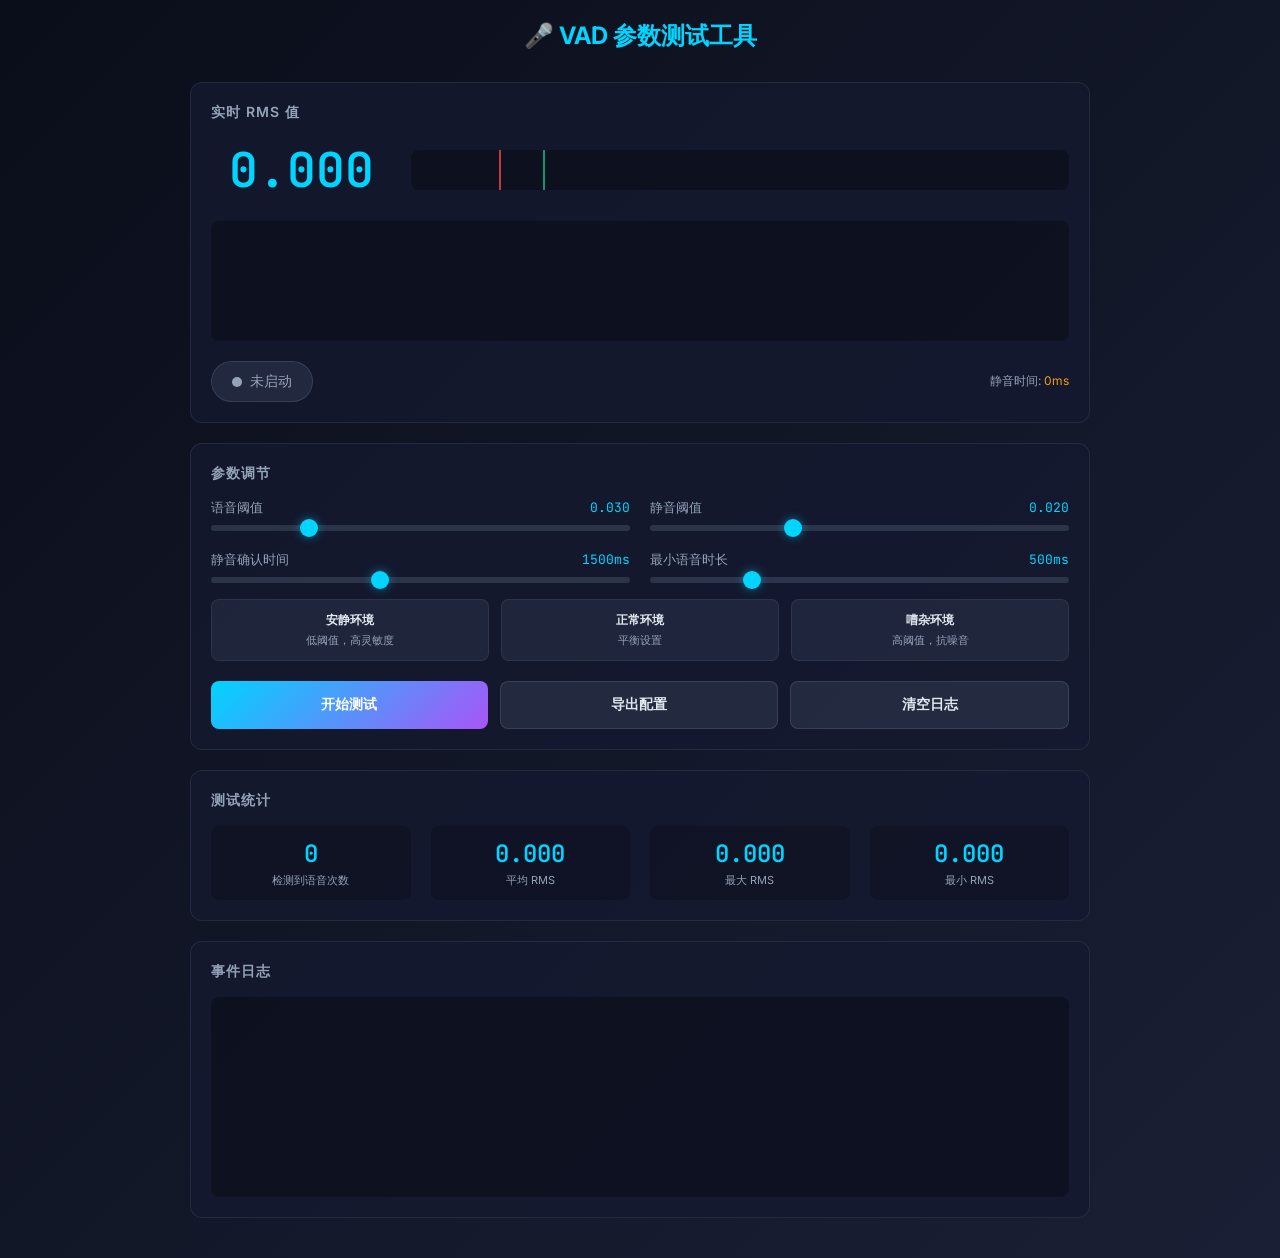
<file: static/vad_test.html>
<!DOCTYPE html>
<html lang="zh-CN">
<head>
    <meta charset="UTF-8">
    <meta name="viewport" content="width=device-width, initial-scale=1.0">
    <title>VAD 参数测试工具</title>
    <link href="https://fonts.googleapis.com/css2?family=Inter:wght@400;500;600&family=JetBrains+Mono&display=swap" rel="stylesheet">
    <style>
        * {
            margin: 0;
            padding: 0;
            box-sizing: border-box;
        }
        
        body {
            font-family: 'Inter', sans-serif;
            background: linear-gradient(135deg, #0a0e1a 0%, #1a1f35 100%);
            color: #e2e8f0;
            min-height: 100vh;
            padding: 20px;
        }
        
        .container {
            max-width: 900px;
            margin: 0 auto;
        }
        
        h1 {
            text-align: center;
            margin-bottom: 30px;
            font-size: 24px;
            color: #00d4ff;
        }
        
        .card {
            background: rgba(20, 26, 48, 0.8);
            border: 1px solid rgba(100, 116, 139, 0.2);
            border-radius: 12px;
            padding: 20px;
            margin-bottom: 20px;
        }
        
        .card-title {
            font-size: 14px;
            font-weight: 600;
            color: #94a3b8;
            margin-bottom: 16px;
            text-transform: uppercase;
            letter-spacing: 1px;
        }
        
        /* RMS 显示 */
        .rms-display {
            display: flex;
            align-items: center;
            gap: 20px;
            margin-bottom: 20px;
        }
        
        .rms-value {
            font-family: 'JetBrains Mono', monospace;
            font-size: 48px;
            font-weight: 600;
            color: #00d4ff;
            min-width: 180px;
            text-align: center;
        }
        
        .rms-bar-container {
            flex: 1;
            height: 40px;
            background: rgba(0, 0, 0, 0.3);
            border-radius: 8px;
            overflow: hidden;
            position: relative;
        }
        
        .rms-bar {
            height: 100%;
            background: linear-gradient(90deg, #10b981 0%, #f59e0b 50%, #ef4444 100%);
            transition: width 0.05s;
            width: 0%;
        }
        
        .threshold-marker {
            position: absolute;
            top: 0;
            bottom: 0;
            width: 2px;
            background: #fff;
            opacity: 0.8;
        }
        
        .threshold-marker.speech {
            background: #10b981;
        }
        
        .threshold-marker.silence {
            background: #ef4444;
        }
        
        /* 波形图 */
        .waveform-container {
            height: 120px;
            background: rgba(0, 0, 0, 0.3);
            border-radius: 8px;
            overflow: hidden;
            margin-bottom: 20px;
        }
        
        #waveform {
            width: 100%;
            height: 100%;
        }
        
        /* 状态指示 */
        .status-row {
            display: flex;
            align-items: center;
            gap: 20px;
        }
        
        .status-badge {
            display: flex;
            align-items: center;
            gap: 8px;
            padding: 10px 20px;
            border-radius: 9999px;
            font-size: 14px;
            font-weight: 500;
            background: rgba(100, 116, 139, 0.2);
            border: 1px solid rgba(100, 116, 139, 0.3);
        }
        
        .status-badge.idle {
            background: rgba(100, 116, 139, 0.2);
            color: #94a3b8;
        }
        
        .status-badge.listening {
            background: rgba(0, 212, 255, 0.15);
            border-color: rgba(0, 212, 255, 0.4);
            color: #00d4ff;
        }
        
        .status-badge.speaking {
            background: rgba(16, 185, 129, 0.15);
            border-color: rgba(16, 185, 129, 0.4);
            color: #10b981;
        }
        
        .status-badge.silence {
            background: rgba(245, 158, 11, 0.15);
            border-color: rgba(245, 158, 11, 0.4);
            color: #f59e0b;
        }
        
        .status-dot {
            width: 10px;
            height: 10px;
            border-radius: 50%;
            background: currentColor;
        }
        
        .status-badge.listening .status-dot,
        .status-badge.speaking .status-dot {
            animation: pulse 1s infinite;
        }
        
        @keyframes pulse {
            0%, 100% { opacity: 1; transform: scale(1); }
            50% { opacity: 0.5; transform: scale(1.2); }
        }
        
        /* 参数控制 */
        .param-grid {
            display: grid;
            grid-template-columns: repeat(2, 1fr);
            gap: 20px;
        }
        
        .param-item {
            display: flex;
            flex-direction: column;
            gap: 8px;
        }
        
        .param-label {
            display: flex;
            justify-content: space-between;
            font-size: 13px;
            color: #94a3b8;
        }
        
        .param-value {
            font-family: 'JetBrains Mono', monospace;
            color: #00d4ff;
        }
        
        input[type="range"] {
            width: 100%;
            height: 6px;
            -webkit-appearance: none;
            background: rgba(100, 116, 139, 0.3);
            border-radius: 3px;
            outline: none;
        }
        
        input[type="range"]::-webkit-slider-thumb {
            -webkit-appearance: none;
            width: 18px;
            height: 18px;
            border-radius: 50%;
            background: #00d4ff;
            cursor: pointer;
            box-shadow: 0 0 10px rgba(0, 212, 255, 0.5);
        }
        
        /* 按钮 */
        .btn-row {
            display: flex;
            gap: 12px;
            margin-top: 20px;
        }
        
        .btn {
            flex: 1;
            padding: 14px 24px;
            border: none;
            border-radius: 8px;
            font-size: 14px;
            font-weight: 600;
            cursor: pointer;
            transition: all 0.2s;
        }
        
        .btn-primary {
            background: linear-gradient(135deg, #00d4ff 0%, #a855f7 100%);
            color: #fff;
        }
        
        .btn-primary:hover {
            box-shadow: 0 0 20px rgba(0, 212, 255, 0.4);
        }
        
        .btn-secondary {
            background: rgba(100, 116, 139, 0.2);
            color: #e2e8f0;
            border: 1px solid rgba(100, 116, 139, 0.3);
        }
        
        .btn-secondary:hover {
            background: rgba(100, 116, 139, 0.3);
        }
        
        .btn-danger {
            background: linear-gradient(135deg, #ef4444 0%, #dc2626 100%);
            color: #fff;
        }
        
        /* 日志 */
        .log-container {
            height: 200px;
            overflow-y: auto;
            background: rgba(0, 0, 0, 0.3);
            border-radius: 8px;
            padding: 12px;
            font-family: 'JetBrains Mono', monospace;
            font-size: 12px;
        }
        
        .log-entry {
            margin-bottom: 4px;
            padding: 4px 8px;
            border-radius: 4px;
        }
        
        .log-entry.info {
            color: #94a3b8;
        }
        
        .log-entry.speech {
            background: rgba(16, 185, 129, 0.15);
            color: #10b981;
        }
        
        .log-entry.silence {
            background: rgba(245, 158, 11, 0.15);
            color: #f59e0b;
        }
        
        .log-entry.event {
            background: rgba(0, 212, 255, 0.15);
            color: #00d4ff;
        }
        
        /* 推荐参数 */
        .recommendations {
            display: grid;
            grid-template-columns: repeat(3, 1fr);
            gap: 12px;
            margin-top: 16px;
        }
        
        .preset-btn {
            padding: 12px;
            background: rgba(100, 116, 139, 0.15);
            border: 1px solid rgba(100, 116, 139, 0.2);
            border-radius: 8px;
            color: #e2e8f0;
            font-size: 12px;
            cursor: pointer;
            transition: all 0.2s;
            text-align: center;
        }
        
        .preset-btn:hover {
            background: rgba(0, 212, 255, 0.15);
            border-color: rgba(0, 212, 255, 0.3);
        }
        
        .preset-btn .preset-name {
            font-weight: 600;
            margin-bottom: 4px;
        }
        
        .preset-btn .preset-desc {
            color: #94a3b8;
            font-size: 11px;
        }
        
        /* 统计 */
        .stats-row {
            display: flex;
            gap: 20px;
            margin-top: 16px;
        }
        
        .stat-item {
            flex: 1;
            text-align: center;
            padding: 12px;
            background: rgba(0, 0, 0, 0.2);
            border-radius: 8px;
        }
        
        .stat-value {
            font-family: 'JetBrains Mono', monospace;
            font-size: 24px;
            font-weight: 600;
            color: #00d4ff;
        }
        
        .stat-label {
            font-size: 11px;
            color: #94a3b8;
            margin-top: 4px;
        }
    </style>
</head>
<body>
    <div class="container">
        <h1>🎤 VAD 参数测试工具</h1>
        
        <!-- RMS 显示 -->
        <div class="card">
            <div class="card-title">实时 RMS 值</div>
            <div class="rms-display">
                <div class="rms-value" id="rms-value">0.000</div>
                <div class="rms-bar-container">
                    <div class="rms-bar" id="rms-bar"></div>
                    <div class="threshold-marker silence" id="silence-marker"></div>
                    <div class="threshold-marker speech" id="speech-marker"></div>
                </div>
            </div>
            
            <!-- 波形图 -->
            <div class="waveform-container">
                <canvas id="waveform"></canvas>
            </div>
            
            <!-- 状态 -->
            <div class="status-row">
                <div class="status-badge idle" id="status-badge">
                    <span class="status-dot"></span>
                    <span id="status-text">未启动</span>
                </div>
                <div style="flex: 1;"></div>
                <div style="font-size: 12px; color: #94a3b8;">
                    静音时间: <span id="silence-time" style="color: #f59e0b;">0ms</span>
                </div>
            </div>
        </div>
        
        <!-- 参数控制 -->
        <div class="card">
            <div class="card-title">参数调节</div>
            <div class="param-grid">
                <div class="param-item">
                    <div class="param-label">
                        <span>语音阈值</span>
                        <span class="param-value" id="speech-threshold-value">0.030</span>
                    </div>
                    <input type="range" id="speech-threshold" min="0.01" max="0.10" step="0.005" value="0.03">
                </div>
                <div class="param-item">
                    <div class="param-label">
                        <span>静音阈值</span>
                        <span class="param-value" id="silence-threshold-value">0.020</span>
                    </div>
                    <input type="range" id="silence-threshold" min="0.005" max="0.05" step="0.005" value="0.02">
                </div>
                <div class="param-item">
                    <div class="param-label">
                        <span>静音确认时间</span>
                        <span class="param-value" id="silence-duration-value">1500ms</span>
                    </div>
                    <input type="range" id="silence-duration" min="500" max="3000" step="100" value="1500">
                </div>
                <div class="param-item">
                    <div class="param-label">
                        <span>最小语音时长</span>
                        <span class="param-value" id="min-speech-duration-value">500ms</span>
                    </div>
                    <input type="range" id="min-speech-duration" min="200" max="1500" step="100" value="500">
                </div>
            </div>
            
            <!-- 预设 -->
            <div class="recommendations">
                <div class="preset-btn" onclick="applyPreset('quiet')">
                    <div class="preset-name">安静环境</div>
                    <div class="preset-desc">低阈值，高灵敏度</div>
                </div>
                <div class="preset-btn" onclick="applyPreset('normal')">
                    <div class="preset-name">正常环境</div>
                    <div class="preset-desc">平衡设置</div>
                </div>
                <div class="preset-btn" onclick="applyPreset('noisy')">
                    <div class="preset-name">嘈杂环境</div>
                    <div class="preset-desc">高阈值，抗噪音</div>
                </div>
            </div>
            
            <div class="btn-row">
                <button class="btn btn-primary" id="start-btn" onclick="toggleVAD()">开始测试</button>
                <button class="btn btn-secondary" onclick="exportConfig()">导出配置</button>
                <button class="btn btn-secondary" onclick="clearLog()">清空日志</button>
            </div>
        </div>
        
        <!-- 统计 -->
        <div class="card">
            <div class="card-title">测试统计</div>
            <div class="stats-row">
                <div class="stat-item">
                    <div class="stat-value" id="speech-count">0</div>
                    <div class="stat-label">检测到语音次数</div>
                </div>
                <div class="stat-item">
                    <div class="stat-value" id="avg-rms">0.000</div>
                    <div class="stat-label">平均 RMS</div>
                </div>
                <div class="stat-item">
                    <div class="stat-value" id="max-rms">0.000</div>
                    <div class="stat-label">最大 RMS</div>
                </div>
                <div class="stat-item">
                    <div class="stat-value" id="min-rms">0.000</div>
                    <div class="stat-label">最小 RMS</div>
                </div>
            </div>
        </div>
        
        <!-- 日志 -->
        <div class="card">
            <div class="card-title">事件日志</div>
            <div class="log-container" id="log-container"></div>
        </div>
    </div>

    <script>
        // VAD 测试器
        class VADTester {
            constructor() {
                this.audioContext = null;
                this.analyser = null;
                this.mediaStream = null;
                this.isRunning = false;
                this.animationFrameId = null;
                
                this.config = {
                    silenceThreshold: 0.02,
                    speechThreshold: 0.03,
                    silenceDuration: 1500,
                    minSpeechDuration: 500
                };
                
                this.state = 'idle';
                this.silenceTimer = null;
                this.speechStartTime = null;
                this.silenceStartTime = null;
                
                this.rmsHistory = [];
                this.maxHistoryLength = 100;
                
                this.stats = {
                    speechCount: 0,
                    rmsSum: 0,
                    rmsCount: 0,
                    maxRms: 0,
                    minRms: 1
                };
                
                this.waveformData = [];
                this.waveformCanvas = document.getElementById('waveform');
                this.waveformCtx = this.waveformCanvas.getContext('2d');
                
                this.initCanvas();
                this.bindControls();
            }
            
            initCanvas() {
                const rect = this.waveformCanvas.parentElement.getBoundingClientRect();
                this.waveformCanvas.width = rect.width;
                this.waveformCanvas.height = rect.height;
            }
            
            bindControls() {
                document.getElementById('speech-threshold').addEventListener('input', (e) => {
                    this.config.speechThreshold = parseFloat(e.target.value);
                    document.getElementById('speech-threshold-value').textContent = this.config.speechThreshold.toFixed(3);
                    this.updateThresholdMarkers();
                });
                
                document.getElementById('silence-threshold').addEventListener('input', (e) => {
                    this.config.silenceThreshold = parseFloat(e.target.value);
                    document.getElementById('silence-threshold-value').textContent = this.config.silenceThreshold.toFixed(3);
                    this.updateThresholdMarkers();
                });
                
                document.getElementById('silence-duration').addEventListener('input', (e) => {
                    this.config.silenceDuration = parseInt(e.target.value);
                    document.getElementById('silence-duration-value').textContent = this.config.silenceDuration + 'ms';
                });
                
                document.getElementById('min-speech-duration').addEventListener('input', (e) => {
                    this.config.minSpeechDuration = parseInt(e.target.value);
                    document.getElementById('min-speech-duration-value').textContent = this.config.minSpeechDuration + 'ms';
                });
                
                this.updateThresholdMarkers();
            }
            
            updateThresholdMarkers() {
                const speechPos = (this.config.speechThreshold / 0.15) * 100;
                const silencePos = (this.config.silenceThreshold / 0.15) * 100;
                
                document.getElementById('speech-marker').style.left = speechPos + '%';
                document.getElementById('silence-marker').style.left = silencePos + '%';
            }
            
            async start() {
                try {
                    this.mediaStream = await navigator.mediaDevices.getUserMedia({
                        audio: {
                            sampleRate: 16000,
                            channelCount: 1,
                            echoCancellation: true,
                            noiseSuppression: true
                        }
                    });
                    
                    this.audioContext = new AudioContext({ sampleRate: 16000 });
                    const source = this.audioContext.createMediaStreamSource(this.mediaStream);
                    this.analyser = this.audioContext.createAnalyser();
                    this.analyser.fftSize = 512;
                    this.analyser.smoothingTimeConstant = 0.3;
                    source.connect(this.analyser);
                    
                    this.isRunning = true;
                    this.updateStatus('listening', '监听中...');
                    this.log('开始监听', 'event');
                    
                    this.detect();
                    
                } catch (error) {
                    this.log('错误: ' + error.message, 'error');
                    alert('无法访问麦克风: ' + error.message);
                }
            }
            
            stop() {
                this.isRunning = false;
                
                if (this.animationFrameId) {
                    cancelAnimationFrame(this.animationFrameId);
                }
                
                if (this.mediaStream) {
                    this.mediaStream.getTracks().forEach(track => track.stop());
                }
                
                if (this.audioContext) {
                    this.audioContext.close();
                }
                
                this.updateStatus('idle', '已停止');
                this.log('停止监听', 'event');
            }
            
            detect() {
                if (!this.isRunning) return;
                
                const dataArray = new Float32Array(this.analyser.fftSize);
                this.analyser.getFloatTimeDomainData(dataArray);
                
                const rms = this.calculateRMS(dataArray);
                this.updateRMSDisplay(rms);
                this.updateWaveform(dataArray);
                this.updateStats(rms);
                
                const now = Date.now();
                
                if (rms > this.config.speechThreshold) {
                    if (this.state !== 'speaking') {
                        if (!this.speechStartTime) {
                            this.speechStartTime = now;
                        } else if (now - this.speechStartTime >= this.config.minSpeechDuration) {
                            this.setState('speaking');
                            this.log(`检测到语音开始 (RMS: ${rms.toFixed(4)})`, 'speech');
                        }
                    } else {
                        this.silenceStartTime = null;
                        document.getElementById('silence-time').textContent = '0ms';
                    }
                } else if (rms < this.config.silenceThreshold && this.state === 'speaking') {
                    if (!this.silenceStartTime) {
                        this.silenceStartTime = now;
                    }
                    const silenceTime = now - this.silenceStartTime;
                    document.getElementById('silence-time').textContent = silenceTime + 'ms';
                    
                    if (silenceTime >= this.config.silenceDuration) {
                        this.setState('silence');
                        this.log(`检测到语音结束 (静音 ${silenceTime}ms)`, 'silence');
                        this.stats.speechCount++;
                        document.getElementById('speech-count').textContent = this.stats.speechCount;
                        
                        setTimeout(() => {
                            if (this.isRunning && this.state === 'silence') {
                                this.setState('listening');
                            }
                        }, 500);
                    }
                }
                
                this.animationFrameId = requestAnimationFrame(() => this.detect());
            }
            
            calculateRMS(dataArray) {
                let sum = 0;
                for (let i = 0; i < dataArray.length; i++) {
                    sum += dataArray[i] * dataArray[i];
                }
                return Math.sqrt(sum / dataArray.length);
            }
            
            updateRMSDisplay(rms) {
                document.getElementById('rms-value').textContent = rms.toFixed(4);
                
                const percentage = Math.min((rms / 0.15) * 100, 100);
                document.getElementById('rms-bar').style.width = percentage + '%';
                
                this.rmsHistory.push(rms);
                if (this.rmsHistory.length > this.maxHistoryLength) {
                    this.rmsHistory.shift();
                }
            }
            
            updateWaveform(dataArray) {
                const canvas = this.waveformCanvas;
                const ctx = this.waveformCtx;
                const width = canvas.width;
                const height = canvas.height;
                
                ctx.fillStyle = 'rgba(10, 14, 26, 0.3)';
                ctx.fillRect(0, 0, width, height);
                
                ctx.beginPath();
                ctx.strokeStyle = '#00d4ff';
                ctx.lineWidth = 1;
                
                const sliceWidth = width / dataArray.length;
                let x = 0;
                
                for (let i = 0; i < dataArray.length; i++) {
                    const v = dataArray[i];
                    const y = (v + 1) / 2 * height;
                    
                    if (i === 0) {
                        ctx.moveTo(x, y);
                    } else {
                        ctx.lineTo(x, y);
                    }
                    x += sliceWidth;
                }
                
                ctx.stroke();
                
                // 绘制阈值线
                const speechY = height - (this.config.speechThreshold / 0.5) * height;
                const silenceY = height - (this.config.silenceThreshold / 0.5) * height;
                
                ctx.strokeStyle = 'rgba(16, 185, 129, 0.5)';
                ctx.beginPath();
                ctx.moveTo(0, speechY);
                ctx.lineTo(width, speechY);
                ctx.stroke();
                
                ctx.strokeStyle = 'rgba(239, 68, 68, 0.5)';
                ctx.beginPath();
                ctx.moveTo(0, silenceY);
                ctx.lineTo(width, silenceY);
                ctx.stroke();
            }
            
            updateStats(rms) {
                this.stats.rmsSum += rms;
                this.stats.rmsCount++;
                this.stats.maxRms = Math.max(this.stats.maxRms, rms);
                this.stats.minRms = Math.min(this.stats.minRms, rms);
                
                const avg = this.stats.rmsSum / this.stats.rmsCount;
                document.getElementById('avg-rms').textContent = avg.toFixed(4);
                document.getElementById('max-rms').textContent = this.stats.maxRms.toFixed(4);
                document.getElementById('min-rms').textContent = this.stats.minRms.toFixed(4);
            }
            
            setState(state) {
                this.state = state;
                this.speechStartTime = null;
                this.silenceStartTime = null;
                
                const badge = document.getElementById('status-badge');
                badge.className = 'status-badge ' + state;
                
                const texts = {
                    'idle': '未启动',
                    'listening': '监听中...',
                    'speaking': '说话中',
                    'silence': '静音检测中'
                };
                document.getElementById('status-text').textContent = texts[state] || state;
            }
            
            updateStatus(state, text) {
                const badge = document.getElementById('status-badge');
                badge.className = 'status-badge ' + state;
                document.getElementById('status-text').textContent = text;
            }
            
            log(message, type = 'info') {
                const container = document.getElementById('log-container');
                const entry = document.createElement('div');
                entry.className = 'log-entry ' + type;
                
                const time = new Date().toLocaleTimeString();
                entry.textContent = `[${time}] ${message}`;
                
                container.appendChild(entry);
                container.scrollTop = container.scrollHeight;
            }
            
            setConfig(config) {
                this.config = { ...this.config, ...config };
                
                document.getElementById('speech-threshold').value = this.config.speechThreshold;
                document.getElementById('silence-threshold').value = this.config.silenceThreshold;
                document.getElementById('silence-duration').value = this.config.silenceDuration;
                document.getElementById('min-speech-duration').value = this.config.minSpeechDuration;
                
                document.getElementById('speech-threshold-value').textContent = this.config.speechThreshold.toFixed(3);
                document.getElementById('silence-threshold-value').textContent = this.config.silenceThreshold.toFixed(3);
                document.getElementById('silence-duration-value').textContent = this.config.silenceDuration + 'ms';
                document.getElementById('min-speech-duration-value').textContent = this.config.minSpeechDuration + 'ms';
                
                this.updateThresholdMarkers();
            }
            
            getConfig() {
                return { ...this.config };
            }
            
            resetStats() {
                this.stats = {
                    speechCount: 0,
                    rmsSum: 0,
                    rmsCount: 0,
                    maxRms: 0,
                    minRms: 1
                };
                document.getElementById('speech-count').textContent = '0';
                document.getElementById('avg-rms').textContent = '0.000';
                document.getElementById('max-rms').textContent = '0.000';
                document.getElementById('min-rms').textContent = '0.000';
            }
        }
        
        const tester = new VADTester();
        
        function toggleVAD() {
            const btn = document.getElementById('start-btn');
            if (tester.isRunning) {
                tester.stop();
                btn.textContent = '开始测试';
                btn.classList.remove('btn-danger');
                btn.classList.add('btn-primary');
            } else {
                tester.start();
                btn.textContent = '停止测试';
                btn.classList.remove('btn-primary');
                btn.classList.add('btn-danger');
            }
        }
        
        function applyPreset(preset) {
            const presets = {
                quiet: {
                    speechThreshold: 0.015,
                    silenceThreshold: 0.010,
                    silenceDuration: 1500,
                    minSpeechDuration: 400
                },
                normal: {
                    speechThreshold: 0.030,
                    silenceThreshold: 0.020,
                    silenceDuration: 1500,
                    minSpeechDuration: 500
                },
                noisy: {
                    speechThreshold: 0.050,
                    silenceThreshold: 0.035,
                    silenceDuration: 1200,
                    minSpeechDuration: 600
                }
            };
            
            tester.setConfig(presets[preset]);
            tester.log(`应用预设: ${preset}`, 'event');
        }
        
        function exportConfig() {
            const config = tester.getConfig();
            const json = JSON.stringify(config, null, 2);
            
            console.log('VAD 配置:');
            console.log(json);
            
            navigator.clipboard.writeText(json).then(() => {
                alert('配置已复制到剪贴板:\n\n' + json);
            }).catch(() => {
                alert('配置:\n\n' + json);
            });
        }
        
        function clearLog() {
            document.getElementById('log-container').innerHTML = '';
            tester.resetStats();
        }
        
        // 窗口大小变化时重新初始化 canvas
        window.addEventListener('resize', () => {
            tester.initCanvas();
        });
    </script>
</body>
</html>
</file>
